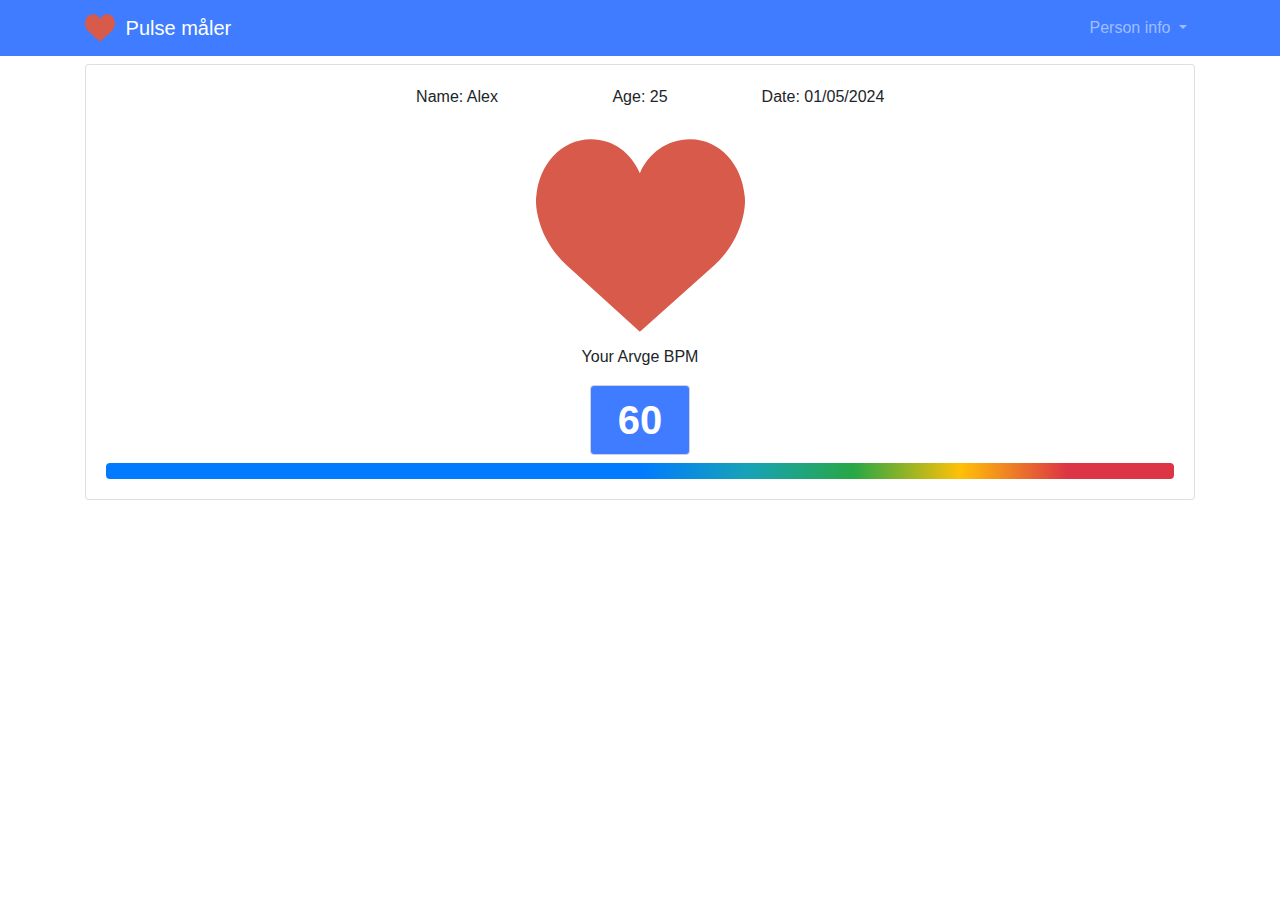
<file: pulse/index.html>
<!DOCTYPE html>
<html lang="en">

<head>
    <meta charset="UTF-8">
    <meta name="viewport" content="width=device-width, initial-scale=1.0">
    <link rel="stylesheet" href="index.css">
    <link rel="stylesheet" href="https://stackpath.bootstrapcdn.com/bootstrap/4.5.2/css/bootstrap.min.css">
    <title>Pulse Måler</title>

</head>

<body dir="ltr">
    <nav class="navbar navbar-expand-lg navbar-dark">
        <div class="container"><a class="navbar-brand" href="/">
                <div class="text-nowrap" style="width: 8rem;"><img src="logo.svg" width="30" height="30"
                        class="d-inline-block align-top" alt="Logo">
                    <h1>Pulse måler</h1>
                </div>
            </a>
            <div class="navbar-nav " id="navbar">
                <ul class="navbar-nav ">
                    <li class="nav-item dropdown nav-link dropdown-toggle"> Person info
                    </li>

                </ul>
            </div>
        </div>
    </nav>
    <div class="container mt-2">
        <div class="calculator card mt-2 mb-2">
            <div class="card-body">
                <div class="row justify-content-center">
                    <div class="col col-lg-2 text-center">
                        <p>Name: Alex</p>
                    </div>
                    <div class="col col-lg-2 text-center">
                        <p>Age: 25</p>
                    </div>
                    <div class="col col-lg-2 text-center">
                        <p>Date: 01/05/2024</p>
                    </div>
                </div>
                <div class="row justify-content-center">
                    <div class="heart-container"> <img id="heart" class="heart" src="logo.svg" alt="heart"></div>
                </div>
                <div class="row justify-content-center">
                    <div class="text-center">
                        <p>Your Arvge BPM</p> <input class="form-control text-center" type="text" id="bpm" value="60">
                    </div>
                </div>
                <div class="progress mt-2">
                    <div id="progress" class="progress-bar" role="progressbar" style="width: 0%;" aria-valuenow="0"
                        aria-valuemin="0" aria-valuemax="100"></div>
                </div>

            </div>


        </div>



</body>


</html>
</file>
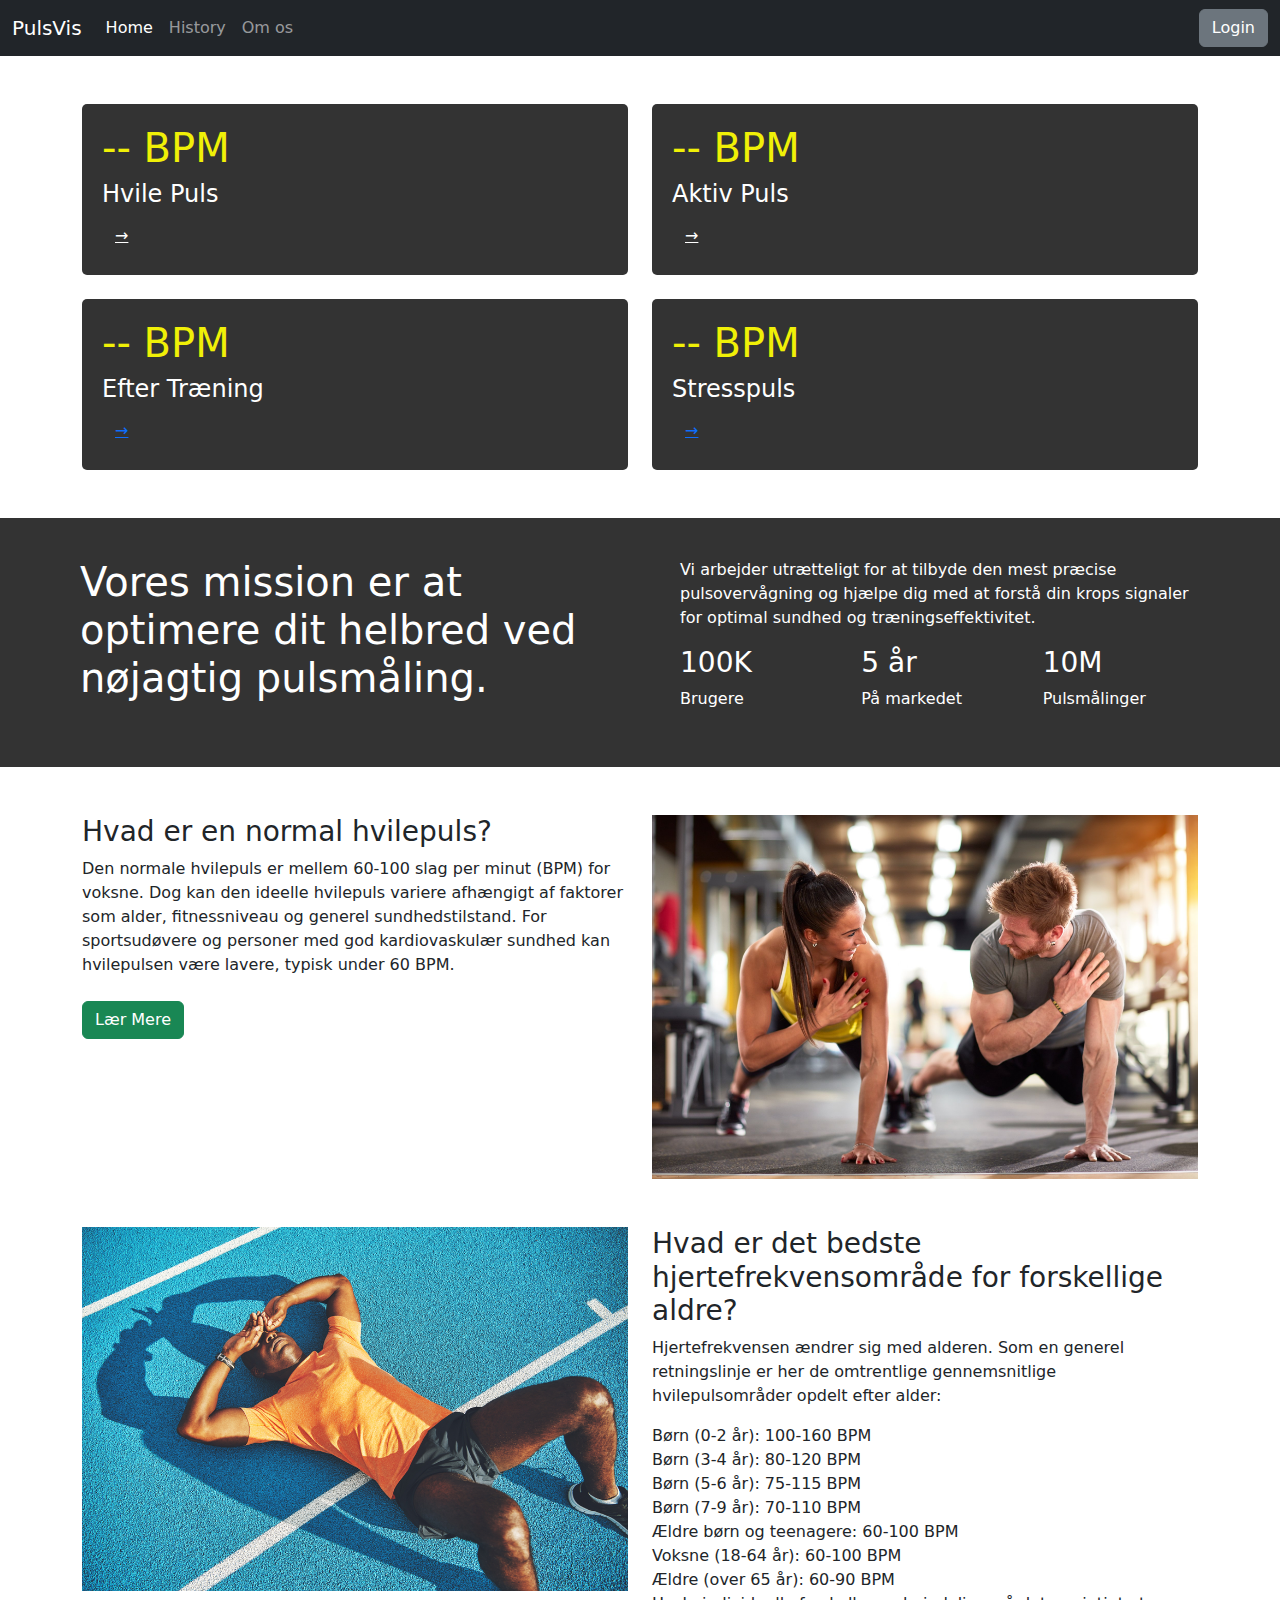
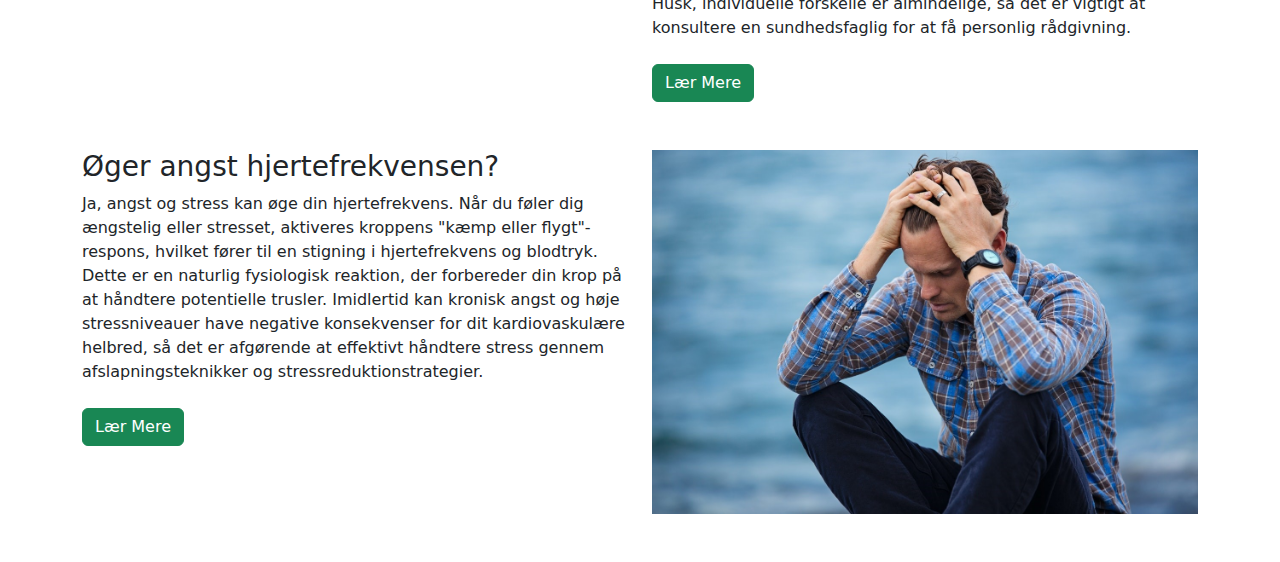
<file: bt.html>
<!DOCTYPE html>
<html lang="en">
<head>
<meta charset="UTF-8">
<meta name="viewport" content="width=device-width, initial-scale=1.0">
<title>Heart Rate Monitor</title>
<link href="https://cdn.jsdelivr.net/npm/bootstrap@5.3.2/dist/css/bootstrap.min.css" rel="stylesheet">
<link rel="stylesheet" href="bt.css">
</head>
<body>
    <nav class="navbar navbar-expand-lg bg-dark" data-bs-theme="dark">
        <div class="container-fluid">
          <a class="navbar-brand" href="#">PulsVis</a>
          <button class="navbar-toggler" type="button" data-bs-toggle="collapse" data-bs-target="#navbarColor03" aria-controls="navbarColor03" aria-expanded="false" aria-label="Toggle navigation">
            <span class="navbar-toggler-icon"></span>
          </button>
          <div class="collapse navbar-collapse" id="navbarColor03">
            <ul class="navbar-nav me-auto">
              <li class="nav-item">
                <a class="nav-link active" href="#">Home
                  <span class="visually-hidden">(current)</span>
                </a>
              </li>
              <li class="nav-item">
                <a class="nav-link" href="#">History</a>
              </li>
              <li class="nav-item">
                <a class="nav-link" href="#">Om os</a>
              </li>
             
            </ul>
              <button class="btn btn-secondary my-2 my-sm-0" type="submit">Login</button>
            
          </div>
        </div>
   </nav>

      
<div class="container py-5">
  <div class="row g-4">
    <div class="col-6">
      <div class="module">
        <h1 id="staticBPM">-- BPM</h1>
        <h4>Hvile Puls </h4>
        <span class="btn btn-link text-white">→</span>
      </div>
    </div>
    <div class="col-6">
      <div class="module">
        <h1 id="activeBPM">-- BPM</h1>
        <h4>Aktiv Puls</h4>     
        <span class="btn btn-link text-white">→</span>
      </div>
    </div>
    <div class="col-6">
      <div class="module ">
        <h1 id="AfterExerciseBPM">-- BPM</h1>
        <h4>Efter Træning </h4>
        <span class="btn btn-link">→</span>
      </div>    
    </div>
    <div class="col-6">
        <div class="module ">
          <h1 id="StressBPM">-- BPM</h1>
          <h4>Stresspuls </h4>
          <span class="btn btn-link">→</span>
        </div>    
      </div>
  </div>
</div>

<div class="container-fluid">
    <div class="row dark-section">
        <div class="col-md-6 text-left content-padding">
            <h1>Vores mission er at optimere dit helbred ved nøjagtig pulsmåling.</h1>
            
        </div>
        <div class="col-md-6 text-left content-padding">
            <p>Vi arbejder utrætteligt for at tilbyde den mest præcise pulsovervågning og
                hjælpe dig med at forstå din krops signaler for optimal sundhed og
                træningseffektivitet.</p>
               <div class="row">
                <div class="col-4">
                <h3>100K</h3>
                <p>Brugere</p>
            </div>
            <div class="col-4">
                <h3>5 år</h3>
                <p>På markedet</p>
            </div>
            <div class="col-4">
                <h3>10M</h3>
                <p>Pulsmålinger</p>
            </div></div> 
        </div>
    </div>
</div>


<div class="container my-5">
    <div class="row">
        <div class="col-6 ">   
                <h3>Hvad er en normal hvilepuls?</h3>
                <p>Den normale hvilepuls er mellem 60-100 slag per minut (BPM) for voksne. Dog kan den ideelle hvilepuls variere afhængigt af faktorer som alder, fitnessniveau og generel sundhedstilstand. For sportsudøvere og personer med god kardiovaskulær sundhed kan hvilepulsen være lavere, typisk under 60 BPM.</p>
                <button class="btn btn-success mt-2">Lær Mere</button>
        </div>
        <div class="col-6">
            <img src="tr.jpg" class="img-fluid" alt="Laptop with data">
        </div>
    </div>
 </div>

 <div class="container my-5">
    <div class="row">
        <div class="col-6 ">   
            <img src="sover.jpg" class="img-fluid" alt="Laptop with data">
        </div>
        <div class="col-6">
            <h3>Hvad er det bedste hjertefrekvensområde for forskellige aldre?</h3>
            <p>Hjertefrekvensen ændrer sig med alderen. Som en generel retningslinje er her de omtrentlige gennemsnitlige hvilepulsområder opdelt efter alder:
                <div>Børn (0-2 år): 100-160 BPM</div>
                <div> Børn (3-4 år): 80-120 BPM</div>
                    <div>Børn (5-6 år): 75-115 BPM</div>
                        <div>Børn (7-9 år): 70-110 BPM</div>
                            <div>Ældre børn og teenagere: 60-100 BPM</div>
                                <div>Voksne (18-64 år): 60-100 BPM</div>
                                    <div> Ældre (over 65 år): 60-90 BPM</div>
                                        <div> Husk, individuelle forskelle er almindelige, så det er vigtigt at konsultere en sundhedsfaglig for at få personlig rådgivning.</div></p>
            <button class="btn btn-success mt-2">Lær Mere</button>
            
        </div>
    </div>
 </div>

 <div class="container my-5">
  <div class="row">
      <div class="col-6 ">   
              <h3>Øger angst hjertefrekvensen?</h3>
              <p>Ja, angst og stress kan øge din hjertefrekvens. Når du føler dig ængstelig eller stresset, aktiveres kroppens "kæmp eller flygt"-respons, hvilket fører til en stigning i hjertefrekvens og blodtryk. Dette er en naturlig fysiologisk reaktion, der forbereder din krop på at håndtere potentielle trusler. Imidlertid kan kronisk angst og høje stressniveauer have negative konsekvenser for dit kardiovaskulære helbred, så det er afgørende at effektivt håndtere stress gennem afslapningsteknikker og stressreduktionstrategier.</p>
              <button class="btn btn-success mt-2">Lær Mere</button>
      </div>
      <div class="col-6">
          <img src="angst.jpg" class="img-fluid" alt="Laptop with data">
      </div>
  </div>
</div>

<script src="https://cdn.jsdelivr.net/npm/bootstrap@5.3.2/dist/js/bootstrap.bundle.min.js"></script>
<script src="bt.js"></script>
</body>
</html>
</file>
<file: pulse/index.css>
@-webkit-keyframes progress-bar-stripes {
    0% {
        background-position: 1rem 0
    }

    to {
        background-position: 0 0
    }
}

@keyframes progress-bar-stripes {
    0% {
        background-position: 1rem 0
    }

    to {
        background-position: 0 0
    }
}

:root {
    --blue: #007bff;
    --indigo: #6610f2;
    --purple: #6f42c1;
    --pink: #e83e8c;
    --red: #dc3545;
    --orange: #fd7e14;
    --yellow: #ffc107;
    --green: #28a745;
    --teal: #20c997;
    --cyan: #17a2b8;
    --white: #fff;
    --gray: #6c757d;
    --gray-dark: #343a40;
    --primary: #007bff;
    --secondary: #6c757d;
    --success: #28a745;
    --info: #17a2b8;
    --warning: #ffc107;
    --danger: #dc3545;
    --light: #f8f9fa;
    --dark: #343a40;
    --breakpoint-xs: 0;
    --breakpoint-sm: 576px;
    --breakpoint-md: 768px;
    --breakpoint-lg: 992px;
    --breakpoint-xl: 1200px;
    --font-family-sans-serif: -apple-system, BlinkMacSystemFont, "Segoe UI", Roboto, "Helvetica Neue", Arial, sans-serif, "Apple Color Emoji", "Segoe UI Emoji", "Segoe UI Symbol", "Noto Color Emoji";
    --font-family-monospace: SFMono-Regular, Menlo, Monaco, Consolas, "Liberation Mono", "Courier New", monospace
}

*,
::after,
::before {
    -webkit-box-sizing: border-box;
    box-sizing: border-box
}

html {
    font-family: sans-serif;
    line-height: 1.15;
    -webkit-text-size-adjust: 100%;
    -ms-text-size-adjust: 100%;
    -ms-overflow-style: scrollbar;
    -webkit-tap-highlight-color: transparent
}

@-ms-viewport {
    width: device-width
}

figcaption,
footer,
main,
nav,
section {
    display: block
}

body {
    margin: 0;
    font-family: -apple-system, BlinkMacSystemFont, "Segoe UI", Roboto, "Helvetica Neue", Arial, sans-serif, "Apple Color Emoji", "Segoe UI Emoji", "Segoe UI Symbol", "Noto Color Emoji";
    font-size: 1rem;
    font-weight: 400;
    line-height: 1.5;
    color: #212529;
    text-align: left;
    background-color: #fff
}

[tabindex="-1"]:focus {
    outline: 0 !important
}

hr {
    -webkit-box-sizing: content-box;
    box-sizing: content-box;
    height: 0;
    overflow: visible;
    margin-top: 1rem;
    border: 0;
    border-top: 1px solid rgba(0, 0, 0, .1)
}

address,
hr,
ol,
p,
ul {
    margin-bottom: 1rem
}

h1,
h2,
h3,
h4,
ol,
p,
ul {
    margin-top: 0
}

address {
    font-style: normal;
    line-height: inherit
}

ol ol,
ol ul,
ul ol,
ul ul {
    margin-bottom: 0
}

dfn {
    font-style: italic
}

b,
strong {
    font-weight: bolder
}

sub,
sup {
    position: relative;
    font-size: 75%;
    line-height: 0;
    vertical-align: baseline
}

sub {
    bottom: -.25em
}

sup {
    top: -.5em
}

a {
    color: #007bff;
    text-decoration: none;
    background-color: transparent;
    -webkit-text-decoration-skip: objects
}

a:hover {
    color: #0056b3;
    text-decoration: underline
}

a:not([href]):not([tabindex]) {
    color: inherit;
    text-decoration: none
}

a:not([href]):not([tabindex]):focus,
a:not([href]):not([tabindex]):hover {
    color: inherit;
    text-decoration: none
}

a:not([href]):not([tabindex]):focus {
    outline: 0
}

code {
    font-family: SFMono-Regular, Menlo, Monaco, Consolas, "Liberation Mono", "Courier New", monospace;
    font-size: 87.5%;
    color: #e83e8c;
    word-break: break-word
}

img,
svg {
    vertical-align: middle
}

img {
    border-style: none
}

svg {
    overflow: hidden
}

caption {
    padding-top: .75rem;
    padding-bottom: .75rem;
    color: #6c757d;
    text-align: left;
    caption-side: bottom
}

label {
    display: inline-block;
    margin-bottom: .5rem
}

button {
    border-radius: 0
}

button:focus {
    outline: 1px dotted;
    outline: 5px auto -webkit-focus-ring-color
}

button,
input {
    margin: 0;
    font-family: inherit;
    font-size: inherit;
    line-height: inherit;
    overflow: visible
}

button {
    text-transform: none
}

[type=reset],
[type=submit],
button,
html [type=button] {
    -webkit-appearance: button
}

[type=button]::-moz-focus-inner,
[type=reset]::-moz-focus-inner,
[type=submit]::-moz-focus-inner,
button::-moz-focus-inner {
    padding: 0;
    border-style: none
}

input[type=checkbox],
input[type=radio] {
    -webkit-box-sizing: border-box;
    box-sizing: border-box;
    padding: 0
}

input[type=date],
input[type=datetime-local],
input[type=month],
input[type=time] {
    -webkit-appearance: listbox
}

legend {
    display: block;
    width: 100%;
    max-width: 100%;
    padding: 0;
    margin-bottom: .5rem;
    font-size: 1.5rem;
    line-height: inherit;
    color: inherit;
    white-space: normal
}

progress {
    vertical-align: baseline
}

[type=number]::-webkit-inner-spin-button,
[type=number]::-webkit-outer-spin-button {
    height: auto
}

[type=search] {
    outline-offset: -2px;
    -webkit-appearance: none
}

[type=search]::-webkit-search-cancel-button,
[type=search]::-webkit-search-decoration {
    -webkit-appearance: none
}

::-webkit-file-upload-button {
    font: inherit;
    -webkit-appearance: button
}

[hidden] {
    display: none !important
}

.h1,
.h2,
.h3,
.h4,
h1,
h2,
h3,
h4 {
    margin-bottom: .5rem;
    font-family: inherit;
    font-weight: 500;
    line-height: 1.2;
    color: inherit
}

.h1,
h1 {
    font-size: 2.5rem
}

.h2,
h2 {
    font-size: 2rem
}

.h3,
h3 {
    font-size: 1.75rem
}

.h4,
h4 {
    font-size: 1.5rem
}

.small,
small {
    font-size: 80%;
    font-weight: 400
}

a>code {
    color: inherit
}

.container {
    width: 100%;
    padding-right: 15px;
    padding-left: 15px;
    margin-right: auto;
    margin-left: auto
}

@media (min-width:576px) {
    .container {
        max-width: 540px
    }
}

@media (min-width:768px) {
    .container {
        max-width: 720px
    }
}

@media (min-width:992px) {
    .container {
        max-width: 960px
    }
}

@media (min-width:1200px) {
    .container {
        max-width: 1140px
    }
}

.row {
    display: -ms-flexbox;
    display: -webkit-box;
    display: flex;
    -ms-flex-wrap: wrap;
    flex-wrap: wrap;
    margin-right: -15px;
    margin-left: -15px
}

.col,
.col-lg-2 {
    position: relative;
    width: 100%;
    min-height: 1px;
    padding-right: 15px;
    padding-left: 15px
}

.col {
    -ms-flex-preferred-size: 0;
    flex-basis: 0;
    -ms-flex-positive: 1;
    -webkit-box-flex: 1;
    flex-grow: 1;
    max-width: 100%
}

@media (min-width:992px) {
    .col-lg-2 {
        -ms-flex: 0 0 16.666667%;
        -webkit-box-flex: 0;
        flex: 0 0 16.666667%;
        max-width: 16.666667%
    }
}

.form-control {
    display: block;
    width: 100%;
    height: calc(2.25rem + 2px);
    padding: .375rem .75rem;
    font-size: 1rem;
    line-height: 1.5;
    color: #495057;
    background-color: #fff;
    background-clip: padding-box;
    border: 1px solid #ced4da;
    border-radius: .25rem;
    -webkit-transition: border-color .15s ease-in-out, -webkit-box-shadow .15s ease-in-out;
    transition: border-color .15s ease-in-out, box-shadow .15s ease-in-out;
    transition: border-color .15s ease-in-out, box-shadow .15s ease-in-out, -webkit-box-shadow .15s ease-in-out
}

@media screen and (prefers-reduced-motion:reduce) {
    .form-control {
        -webkit-transition: none;
        transition: none
    }
}

.form-control::-ms-expand {
    background-color: transparent;
    border: 0
}

.form-control:focus {
    color: #495057;
    background-color: #fff;
    border-color: #80bdff;
    outline: 0;
    -webkit-box-shadow: 0 0 0 .2rem rgba(0, 123, 255, .25);
    box-shadow: 0 0 0 .2rem rgba(0, 123, 255, .25)
}

.form-control::-webkit-input-placeholder {
    color: #6c757d;
    opacity: 1
}

.form-control:-ms-input-placeholder,
.form-control::-ms-input-placeholder {
    color: #6c757d;
    opacity: 1
}

.form-control::placeholder {
    color: #6c757d;
    opacity: 1
}

.form-control:disabled,
.form-control[readonly] {
    background-color: #e9ecef;
    opacity: 1
}

.btn {
    display: inline-block;
    font-weight: 400;
    text-align: center;
    white-space: nowrap;
    vertical-align: middle;
    -webkit-user-select: none;
    -moz-user-select: none;
    -ms-user-select: none;
    user-select: none;
    border: 1px solid transparent;
    padding: .375rem .75rem;
    font-size: 1rem;
    line-height: 1.5;
    border-radius: .25rem;
    -webkit-transition: color .15s ease-in-out, background-color .15s ease-in-out, border-color .15s ease-in-out, -webkit-box-shadow .15s ease-in-out;
    transition: color .15s ease-in-out, background-color .15s ease-in-out, border-color .15s ease-in-out, box-shadow .15s ease-in-out;
    transition: color .15s ease-in-out, background-color .15s ease-in-out, border-color .15s ease-in-out, box-shadow .15s ease-in-out, -webkit-box-shadow .15s ease-in-out
}

@media screen and (prefers-reduced-motion:reduce) {
    .btn {
        -webkit-transition: none;
        transition: none
    }
}

.btn:focus,
.btn:hover {
    text-decoration: none
}

.btn:focus {
    outline: 0;
    -webkit-box-shadow: 0 0 0 .2rem rgba(0, 123, 255, .25);
    box-shadow: 0 0 0 .2rem rgba(0, 123, 255, .25)
}

.btn:disabled {
    opacity: .65
}

.btn:not(:disabled):not(.disabled) {
    cursor: pointer
}

.btn-success {
    color: #fff;
    background-color: #28a745;
    border-color: #28a745
}

.btn-success:hover {
    color: #fff;
    background-color: #218838;
    border-color: #1e7e34
}

.btn-success:focus {
    -webkit-box-shadow: 0 0 0 .2rem rgba(40, 167, 69, .5);
    box-shadow: 0 0 0 .2rem rgba(40, 167, 69, .5)
}

.btn-success:disabled {
    color: #fff;
    background-color: #28a745;
    border-color: #28a745
}

.btn-success:not(:disabled):not(.disabled).active,
.btn-success:not(:disabled):not(.disabled):active,
.show>.btn-success.dropdown-toggle {
    color: #fff;
    background-color: #1e7e34;
    border-color: #1c7430
}

.btn-success:not(:disabled):not(.disabled).active:focus,
.btn-success:not(:disabled):not(.disabled):active:focus,
.show>.btn-success.dropdown-toggle:focus {
    -webkit-box-shadow: 0 0 0 .2rem rgba(40, 167, 69, .5);
    box-shadow: 0 0 0 .2rem rgba(40, 167, 69, .5)
}

.btn-lg,
.btn-sm {
    padding: .5rem 1rem;
    font-size: 1.25rem;
    line-height: 1.5;
    border-radius: .3rem
}

.btn-sm {
    padding: .25rem .5rem;
    font-size: .875rem;
    border-radius: .2rem
}

.collapse:not(.show) {
    display: none
}

.dropdown {
    position: relative
}

.dropdown-toggle::after {
    display: inline-block;
    width: 0;
    height: 0;
    margin-left: .255em;
    vertical-align: .255em;
    content: "";
    border-top: .3em solid;
    border-right: .3em solid transparent;
    border-bottom: 0;
    border-left: .3em solid transparent
}

.dropdown-toggle:empty::after {
    margin-left: 0
}

.dropdown-menu {
    position: absolute;
    top: 100%;
    left: 0;
    z-index: 1000;
    display: none;
    float: left;
    min-width: 10rem;
    padding: .5rem 0;
    margin: .125rem 0 0;
    font-size: 1rem;
    color: #212529;
    text-align: left;
    list-style: none;
    background-color: #fff;
    background-clip: padding-box;
    border: 1px solid rgba(0, 0, 0, .15);
    border-radius: .25rem
}

.dropdown-menu[x-placement^=bottom],
.dropdown-menu[x-placement^=left],
.dropdown-menu[x-placement^=right],
.dropdown-menu[x-placement^=top] {
    right: auto;
    bottom: auto
}

.dropdown-item {
    display: block;
    width: 100%;
    padding: .25rem 1.5rem;
    clear: both;
    font-weight: 400;
    color: #212529;
    text-align: inherit;
    white-space: nowrap;
    background-color: transparent;
    border: 0
}

.dropdown-item:focus,
.dropdown-item:hover {
    color: #16181b;
    text-decoration: none;
    background-color: #f8f9fa
}

.dropdown-item.active,
.dropdown-item:active {
    color: #fff;
    text-decoration: none;
    background-color: #007bff
}

.dropdown-item:disabled {
    color: #6c757d;
    background-color: transparent
}

.dropdown-menu.show {
    display: block
}

.nav {
    display: -ms-flexbox;
    display: -webkit-box;
    display: flex;
    -ms-flex-wrap: wrap;
    flex-wrap: wrap;
    padding-left: 0;
    margin-bottom: 0;
    list-style: none
}

.nav-link {
    display: block;
    padding: .5rem 1rem
}

.nav-link:focus,
.nav-link:hover {
    text-decoration: none
}

.navbar {
    position: relative
}

.navbar,
.navbar>.container {
    display: -ms-flexbox;
    display: -webkit-box;
    display: flex;
    -ms-flex-wrap: wrap;
    flex-wrap: wrap;
    -ms-flex-align: center;
    -webkit-box-align: center;
    align-items: center;
    -ms-flex-pack: justify;
    -webkit-box-pack: justify;
    justify-content: space-between
}

.navbar-brand {
    display: inline-block;
    padding-top: .3125rem;
    padding-bottom: .3125rem;
    margin-right: 1rem;
    font-size: 1.25rem;
    line-height: inherit;
    white-space: nowrap
}

.navbar-brand:focus,
.navbar-brand:hover {
    text-decoration: none
}

.navbar-nav {
    display: -ms-flexbox;
    display: -webkit-box;
    display: flex;
    -ms-flex-direction: column;
    -webkit-box-orient: vertical;
    -webkit-box-direction: normal;
    flex-direction: column;
    padding-left: 0;
    margin-bottom: 0;
    list-style: none
}

.navbar-nav .nav-link {
    padding-right: 0;
    padding-left: 0
}

.navbar-nav .dropdown-menu {
    position: static;
    float: none
}

.navbar-collapse {
    -ms-flex-preferred-size: 100%;
    flex-basis: 100%;
    -ms-flex-positive: 1;
    -webkit-box-flex: 1;
    flex-grow: 1;
    -ms-flex-align: center;
    -webkit-box-align: center;
    align-items: center
}

.navbar-toggler {
    padding: .25rem .75rem;
    font-size: 1.25rem;
    line-height: 1;
    background-color: transparent;
    border: 1px solid transparent;
    border-radius: .25rem
}

.navbar-toggler:focus,
.navbar-toggler:hover {
    text-decoration: none
}

.navbar-toggler:not(:disabled):not(.disabled) {
    cursor: pointer
}

.navbar-toggler-icon {
    display: inline-block;
    width: 1.5em;
    height: 1.5em;
    vertical-align: middle;
    content: "";
    background: no-repeat center center;
    background-size: 100% 100%
}

@media (max-width:991.98px) {
    .navbar-expand-lg>.container {
        padding-right: 0;
        padding-left: 0
    }
}

@media (min-width:992px) {

    .navbar-expand-lg,
    .navbar-expand-lg .navbar-nav {
        -webkit-box-orient: horizontal;
        -webkit-box-direction: normal
    }

    .navbar-expand-lg {
        -ms-flex-flow: row nowrap;
        flex-flow: row nowrap;
        -ms-flex-pack: start;
        -webkit-box-pack: start;
        justify-content: flex-start
    }

    .navbar-expand-lg .navbar-nav {
        -ms-flex-direction: row;
        flex-direction: row
    }

    .navbar-expand-lg .navbar-nav .dropdown-menu {
        position: absolute
    }

    .navbar-expand-lg .navbar-nav .nav-link {
        padding-right: .5rem;
        padding-left: .5rem
    }

    .navbar-expand-lg>.container {
        -ms-flex-wrap: nowrap;
        flex-wrap: nowrap
    }

    .navbar-expand-lg .navbar-collapse {
        display: -ms-flexbox !important;
        display: -webkit-box !important;
        display: flex !important;
        -ms-flex-preferred-size: auto;
        flex-basis: auto
    }

    .navbar-expand-lg .navbar-toggler {
        display: none
    }
}

.navbar-dark .navbar-brand {
    color: #fff
}

.navbar-dark .navbar-brand:focus,
.navbar-dark .navbar-brand:hover {
    color: #fff
}

.navbar-dark .navbar-nav .nav-link {
    color: rgba(255, 255, 255, .5)
}

.navbar-dark .navbar-nav .nav-link:focus,
.navbar-dark .navbar-nav .nav-link:hover {
    color: rgba(255, 255, 255, .75)
}

.navbar-dark .navbar-nav .active>.nav-link,
.navbar-dark .navbar-nav .nav-link.active,
.navbar-dark .navbar-nav .nav-link.show,
.navbar-dark .navbar-nav .show>.nav-link {
    color: #fff
}

.navbar-dark .navbar-toggler {
    color: rgba(255, 255, 255, .5);
    border-color: rgba(255, 255, 255, .1)
}

.navbar-dark .navbar-toggler-icon {
    background-image: url("data:image/svg+xml;charset=utf8,%3Csvg viewBox='0 0 30 30' xmlns='http://www.w3.org/2000/svg'%3E%3Cpath stroke='rgba(255, 255, 255, 0.5)' stroke-width='2' stroke-linecap='round' stroke-miterlimit='10' d='M4 7h22M4 15h22M4 23h22'/%3E%3C/svg%3E")
}

.card {
    position: relative;
    display: -ms-flexbox;
    display: -webkit-box;
    display: flex;
    -ms-flex-direction: column;
    -webkit-box-orient: vertical;
    -webkit-box-direction: normal;
    flex-direction: column;
    min-width: 0;
    word-wrap: break-word;
    background-color: #fff;
    background-clip: border-box;
    border: 1px solid rgba(0, 0, 0, .125);
    border-radius: .25rem
}

.card>hr {
    margin-right: 0;
    margin-left: 0
}

.card-body {
    -ms-flex: 1 1 auto;
    -webkit-box-flex: 1;
    flex: 1 1 auto;
    padding: 1.25rem
}

.badge {
    display: inline-block;
    padding: .25em .4em;
    font-size: 75%;
    font-weight: 700;
    line-height: 1;
    text-align: center;
    white-space: nowrap;
    vertical-align: baseline;
    border-radius: .25rem
}

.badge:empty {
    display: none
}

.btn .badge {
    position: relative;
    top: -1px
}

.alert {
    position: relative;
    padding: .75rem 1.25rem;
    margin-bottom: 1rem;
    border: 1px solid transparent;
    border-radius: .25rem
}

.alert-heading {
    color: inherit
}

.alert-warning {
    color: #856404;
    background-color: #fff3cd;
    border-color: #ffeeba
}

.alert-warning hr {
    border-top-color: #ffe8a1
}

.progress,
.progress-bar {
    display: -ms-flexbox;
    display: -webkit-box;
    display: flex
}

.progress {
    height: 1rem;
    overflow: hidden;
    font-size: .75rem;
    border-radius: .25rem;
    background-color: #e9ecef
}

.progress-bar {
    -ms-flex-direction: column;
    -webkit-box-orient: vertical;
    -webkit-box-direction: normal;
    flex-direction: column;
    -ms-flex-pack: center;
    -webkit-box-pack: center;
    justify-content: center;
    color: #fff;
    text-align: center;
    white-space: nowrap;
    background-color: #007bff;
    -webkit-transition: width .6s ease;
    transition: width .6s ease
}

@media screen and (prefers-reduced-motion:reduce) {
    .progress-bar {
        -webkit-transition: none;
        transition: none
    }
}

.media {
    display: -ms-flexbox;
    display: -webkit-box;
    display: flex;
    -ms-flex-align: start;
    -webkit-box-align: start;
    align-items: flex-start
}

.close {
    float: right;
    font-size: 1.5rem;
    font-weight: 700;
    line-height: 1;
    color: #000;
    text-shadow: 0 1px 0 #fff;
    opacity: .5
}

.close:not(:disabled):not(.disabled) {
    cursor: pointer
}

.close:not(:disabled):not(.disabled):focus,
.close:not(:disabled):not(.disabled):hover {
    color: #000;
    text-decoration: none;
    opacity: .75
}

button.close {
    padding: 0;
    background-color: transparent;
    border: 0;
    -webkit-appearance: none
}

.align-top {
    vertical-align: top !important
}

.bg-dark {
    background-color: #343a40 !important
}

a.bg-dark:focus,
a.bg-dark:hover,
button.bg-dark:focus,
button.bg-dark:hover {
    background-color: #1d2124 !important
}

.d-inline-block {
    display: inline-block !important
}

@media (min-width:768px) {
    .d-md-none {
        display: none !important
    }
}

@media (min-width:992px) {
    .d-lg-none {
        display: none !important
    }
}

.justify-content-center {
    -ms-flex-pack: center !important;
    -webkit-box-pack: center !important;
    justify-content: center !important
}

.mt-1 {
    margin-top: .25rem !important
}

.mt-2 {
    margin-top: .5rem !important
}

.mb-2 {
    margin-bottom: .5rem !important
}

.mt-4 {
    margin-top: 1.5rem !important
}

.mb-4 {
    margin-bottom: 1.5rem !important
}

.mt-5 {
    margin-top: 3rem !important
}

.p-2 {
    padding: .5rem !important
}

.p-4 {
    padding: 1.5rem !important
}

.pb-4 {
    padding-bottom: 1.5rem !important
}

.mr-auto {
    margin-right: auto !important
}

.ml-auto {
    margin-left: auto !important
}

.navbar h1,
.text-nowrap {
    white-space: nowrap !important
}

.text-center {
    text-align: center !important
}

.invisible {
    visibility: hidden !important
}

@media print {

    *,
    ::after,
    ::before {
        text-shadow: none !important;
        -webkit-box-shadow: none !important;
        box-shadow: none !important
    }

    a:not(.btn) {
        text-decoration: underline
    }

    img,
    tr {
        page-break-inside: avoid
    }

    h2,
    h3,
    p {
        orphans: 3;
        widows: 3
    }

    h2,
    h3 {
        page-break-after: avoid
    }

    @page {
        size: a3
    }

    .container,
    body {
        min-width: 992px !important
    }

    .navbar {
        display: none
    }

    .badge {
        border: 1px solid #000
    }
}

body {
    font-family: Lato, sans-serif
}

.navbar {
    background-color: #3f7cff !important;
    padding: 1rem
}

.navbar-brand {
    margin-right: 0
}

.navbar h1 {
    padding-left: 5px;
    width: 8rem;
    display: inline;
    font-size: 1.25rem
}

.footer {
    background-color: #007bff !important
}

#bpm,
.footer,
.footer a {
    color: #fff
}

.disclamer {
    font-size: .9em;
    color: #dedede
}

img.pulseNeck,
img.pulseWrist {
    float: right;
    width: 168px;
    height: 134px;
    margin-left: 10px;
    margin-bottom: 10px
}

img.pulseNeck {
    width: 133px
}

.fa-icon.help {
    font-size: 25px;
    color: #007bff;
    display: block;
    right: 5px;
    top: 5px;
    position: absolute;
    z-index: 100
}

.heart {
    width: 95%;
    height: 95%;
    vertical-align: baseline;
    cursor: pointer;
    position: absolute;
    top: 0;
    bottom: 0;
    left: 0;
    right: 0;
    margin: auto;
    -webkit-user-select: none;
    -webkit-touch-callout: none
}

.heart-container {
    width: 220px;
    height: 220px;
    text-align: center;
    position: relative
}

#bpm {
    background: #3f7cff;
    font-size: 40px;
    height: 70px;
    width: 100px;
    font-weight: 700;
    padding: 10px;
    margin: auto
}

#previousBpm {
    font-weight: 700;
    font-size: 16px;
    color: #a6afb7
}

#previousBpm i {
    margin-right: 3px
}

.progress {
    height: 20px;
    background-image: -webkit-gradient(linear, left top, right top, color-stop(50%, #007bff), color-stop(#17a2b8), color-stop(#28a745), color-stop(#ffc107), color-stop(#dc3545), to(#dc3545));
    background-image: linear-gradient(to right, #007bff 50%, #17a2b8, #28a745, #ffc107, #dc3545, #dc3545)
}

.progress-bar {
    font-weight: 700;
    background-color: rgba(116, 116, 116, .7)
}

.level {
    padding: 5px;
    color: #fff
}

.level.resting {
    background-color: #007bff
}

.level.warm-up {
    background-color: #17a2b8
}

.level.fat-burning {
    background-color: #28a745
}

.level.endurance {
    background-color: #ffc107
}

.level.max,
.level.performance {
    background-color: #dc3545
}

#pointer {
    position: relative;
    top: 70px;
    z-index: 100;
    font-size: 80px;
    opacity: .5;
    -webkit-transform: rotate(-20deg);
    transform: rotate(-20deg)
}

.fa-icon,
.flag {
    display: inline-block
}

.flag {
    background: url(/img/flags.png) no-repeat;
    width: 16px;
    height: 16px
}

.flag.flag-br {
    background-position: -16px 0
}

.flag.flag-cn {
    background-position: -32px 0
}

.flag.flag-de {
    background-position: -48px 0
}

.flag.flag-es {
    background-position: 0 -16px
}

.flag.flag-fr {
    background-position: -16px -16px
}

.flag.flag-in {
    background-position: -32px -16px
}

.flag.flag-it {
    background-position: -48px -16px
}

.flag.flag-jo {
    background-position: 0 -32px
}

.flag.flag-jp {
    background-position: -16px -32px
}

.flag.flag-ru {
    background-position: -32px -32px
}

.flag.flag-tr {
    background-position: -48px -32px
}

.flag.flag-us {
    background-position: 0 -48px
}

@media (max-width:500px) {
    .share a {
        margin: 0 .1em;
        font-size: .8em
    }
}

@media (min-width:500px) {
    .share a {
        margin: 0 .1em;
        font-size: 1.2em
    }
}

.share a {
    color: #fff
}

.share a.twitter {
    background-color: #55acee
}

.share a.facebook {
    background-color: #3b5998
}

.share a.whatsapp {
    background-color: #29a628
}

.share a.stumbleupon {
    background-color: #c93412
}

.share a.pinterest {
    background-color: #cb2027
}

.share a.reddit {
    background-color: #ff4500
}

.share a.messenger {
    background-color: #448aff
}

.share a.email {
    background-color: #7d7d7d
}

.share a.sms {
    background-color: #448aff
}

.fa-icon {
    width: 1.125em;
    font-size: inherit;
    height: 1em;
    overflow: visible;
    vertical-align: -.125em
}

.fa-icon,
.fa-icon svg {
    fill: currentColor
}
</file>
<file: bt.css>
.module {
    color: white;
    background-color: #333;
    padding: 20px;
    border-radius: 5px;
    height: 100%;
  }
  #staticBPM {
    color: rgb(240, 240, 7);
  }
  #AfterExerciseBPM {
    color: rgb(240, 240, 7);
  }
  #activeBPM {
    color: rgb(240, 240, 7);
  }
  #StressBPM {
    color: rgb(240, 240, 7);
  }

  .highlight {
    background-color: #FFD700;
  }
  .heart-rate {
    font-size: 24px;
    font-weight: bold;
  }
  
    .dark-section {
      background-color: #333; 
      color: #fff; 
      padding: 20px 40px; /
  }
  .stats {
      border-left: 1px solid white; /* 添加分隔线 */
      padding-left: 20px; /* 分隔线后的内边距 */
      margin-left: 20px; /* 分隔线后的外边距 */
  }
  .content-padding {
    padding: 20px 40px; /* 上下20px, 左右40px的内边距 */
  }
</file>
